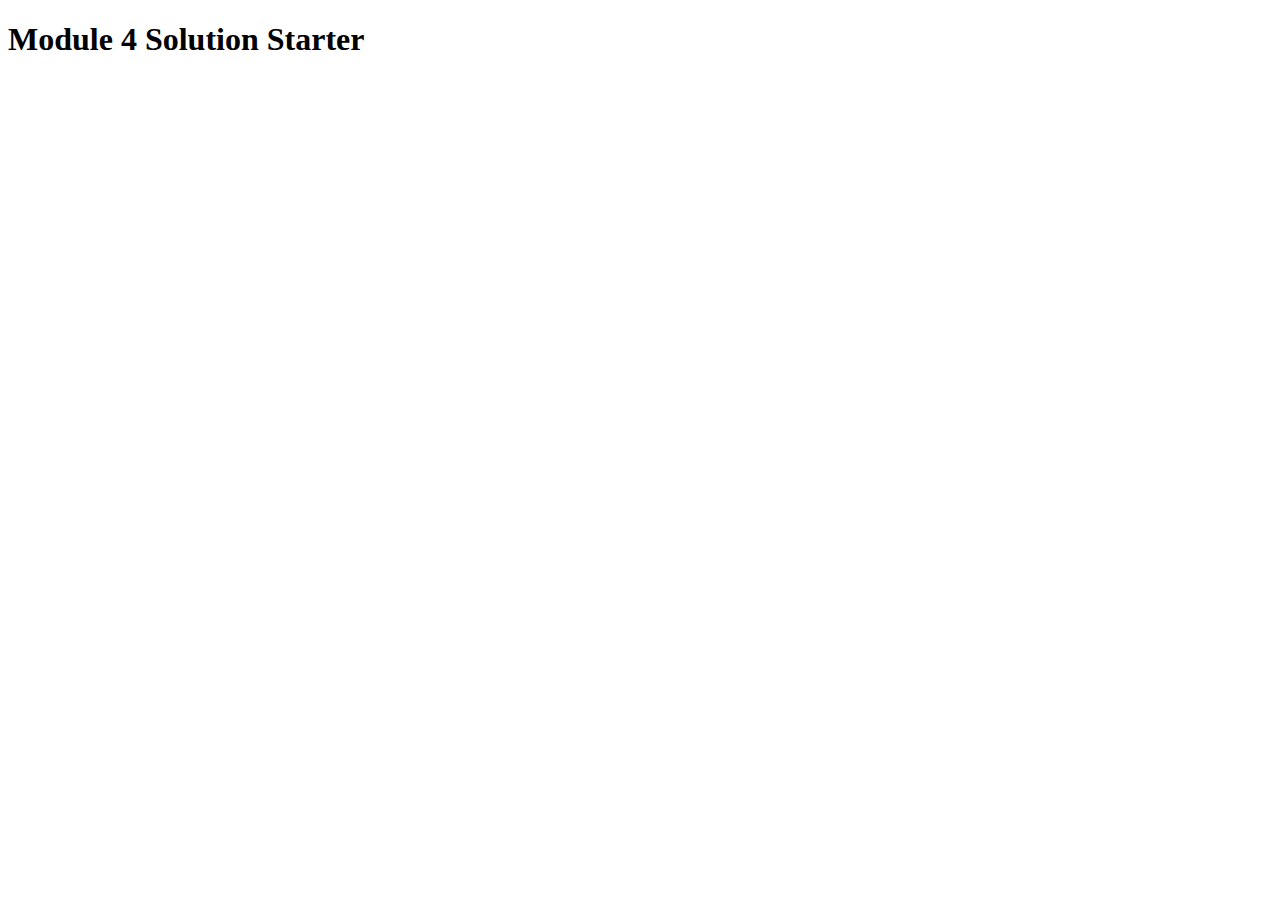
<file: module-4/index.html>
<!DOCTYPE html>
<html lang="en">
  <head>
    <meta charset="utf-8">
    <meta http-equiv="X-UA-Compatible" content="IE=edge">
    <meta name="viewport" content="width=device-width, initial-scale=1">
    <title>Module 4 Solution </title>
     <script src="SpeakHello.js"></script>
     <script src="SpeakGoodBye.js"></script>
  	 <script src="script.js"></script>
   </head>
<body>

<h1>Module 4 Solution Starter</h1>




  
 
  
</body>
</html>
</file>
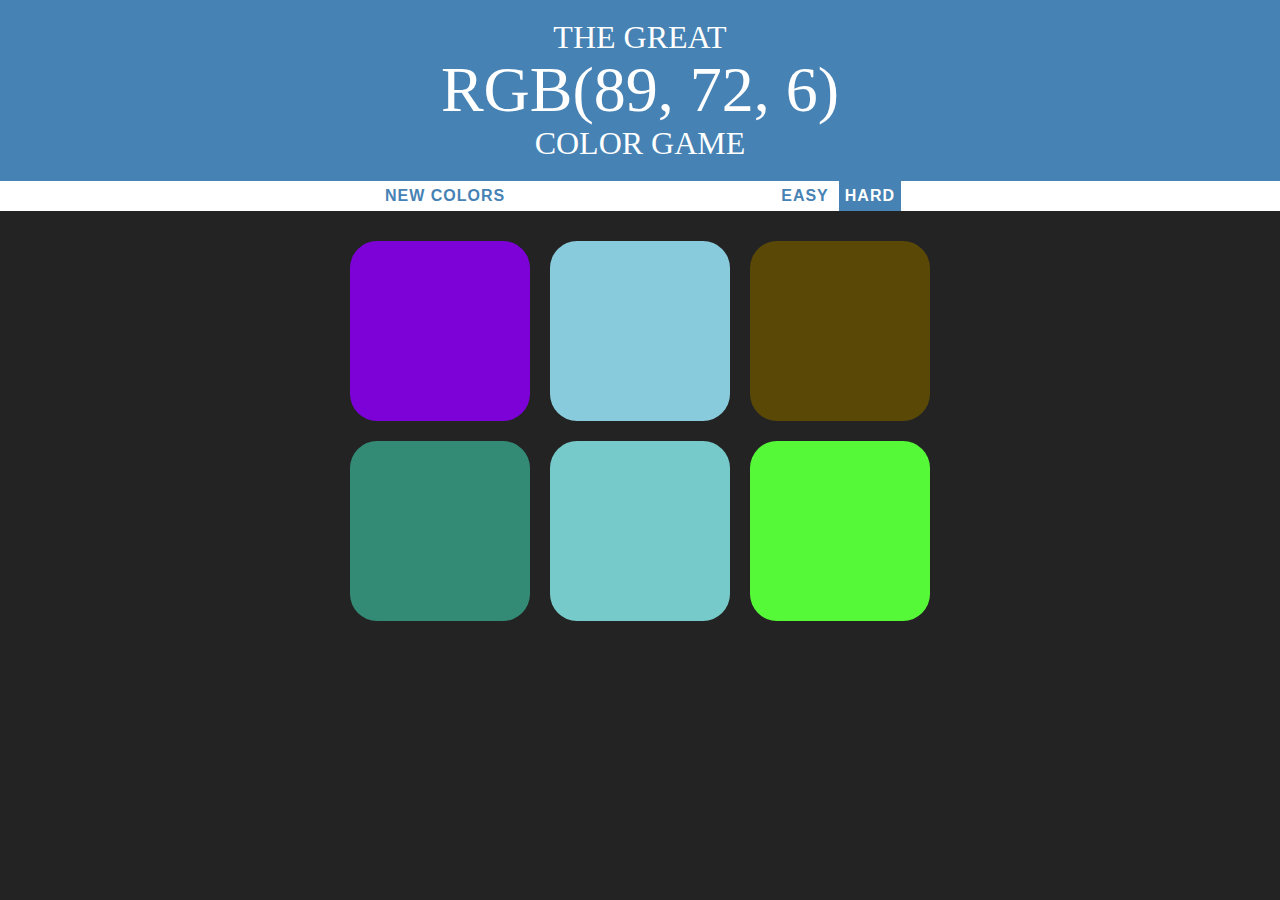
<file: site/colorGame.html>
<!DOCTYPE html>
<html>
<head>
	<title>Color Game</title>
	<link rel="stylesheet" type="text/css" href="colorGame.css">
</head>
<body>
<h1>
	The Great 
	<br>
	<span id="colorDisplay">RGB</span> 
	<br>
	Color Game
</h1>

<div id="stripe">
	<button id="reset">New Colors</button>
	<span id="message"></span>
	<button class="mode">Easy</button>
	<button class="mode selected">Hard</button>
</div>

	<div id="container">
		<div class="square"></div>
		<div class="square"></div>
		<div class="square"></div>
		<div class="square"></div>
		<div class="square"></div>
		<div class="square"></div>
	</div>

<script type="text/javascript" src="colorGame.js"></script>
</body>
</html>
</file>
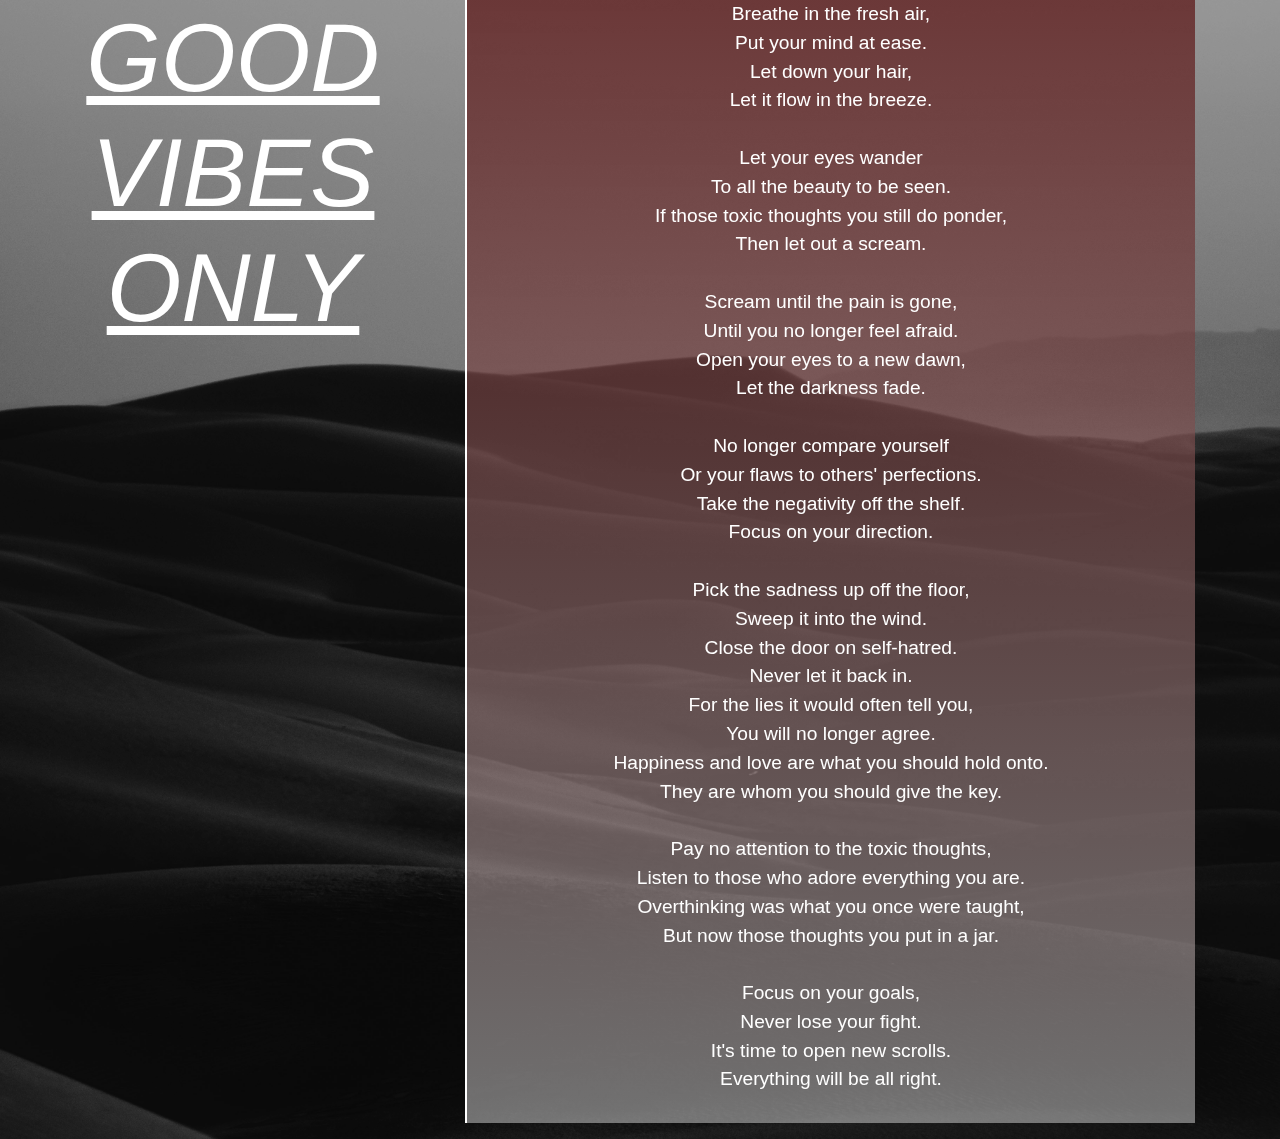
<file: site/k.html>
<!DOCTYPE html>
<html lang="en">
  <head>
    <meta charset="utf-8">
    <meta http-equiv="X-UA-Compatible" content="IE=edge">
    <meta name="viewport" content="width=device-width, initial-scale=1">
    <title></title>
    <link rel="stylesheet" href="css/bootstrap.min.css">
    <link rel="stylesheet" href="css/k.style.css">
    
  </head>


<body>
  
  <img src="darkdesert.jpg" alt="" class="bg">

  <div class="container">
  <div class="row">
     <div class="col-lg-4 col-sm-12 text-center col-md-12">
    <h1 class="heading display-1">
   GOOD
   VIBES
   ONLY
  </h1>
  </div>
  <div class="col-lg-8 col-sm-12 col-md-12">
      <p class="maipoem text-center">
      Breathe in the fresh air,<br>
Put your mind at ease.<br>
Let down your hair,<br>
Let it flow in the breeze.<br>
<br>
Let your eyes wander<br>
To all the beauty to be seen.<br>
If those toxic thoughts you still do ponder,<br>
Then let out a scream.<br>
<br>
Scream until the pain is gone,<br>
Until you no longer feel afraid.<br>
Open your eyes to a new dawn,<br>
Let the darkness fade.<br>
<br>
No longer compare yourself<br>
Or your flaws to others' perfections.<br>
Take the negativity off the shelf.<br>
Focus on your direction.<br>
<br>
Pick the sadness up off the floor,<br>
Sweep it into the wind.<br>
Close the door on self-hatred.<br>
Never let it back in.<br>

For the lies it would often tell you,<br>
You will no longer agree.<br>
Happiness and love are what you should hold onto.<br>
They are whom you should give the key.<br>
<br>
Pay no attention to the toxic thoughts,<br>
Listen to those who adore everything you are.<br>
Overthinking was what you once were taught,<br>
But now those thoughts you put in a jar.<br>
<br>
Focus on your goals,<br>
Never lose your fight.<br>
It's time to open new scrolls.<br>
Everything will be all right.<br>
<br>
</p>

  </div>
</div>



  </div>
  

  







  <!-- jQuery (Bootstrap JS plugins depend on it) -->
  <script src="jquery-3.5.1.min.js"></script>
  <script src="js/bootstrap.min.js"></script>
  <script>
    var Mai = prompt("are you kwya? if u are then include a yes or a yeah in ur reply");

if(Mai.indexOf("yes") === -1) {
  var mai = prompt("the i prolly sent the wrong link to you but do have fun, its just not very personalised if it aint Keya");
}

alert("What up Pumpkin");

var greeting1= prompt("how are you doing this lovely day?- include happy or sad in ur reply")
if( greeting1.indexOf("happy") !== -1){
  alert("obviously u have me as a friend so u gonna be good at all times\:)")
} else if(greeting1.indexOf("sad") !== -1){
  alert( "dont be, ur like such a jolly person all the time karma aint gonna be a bitch to yu. I rllywish u start feeling greatt reallyyy soon cause u deserve it and if u need someone to vent out to HMU")
}

var compliment=  alert( " Now im gonna compliment u a bit so donnt be blushing too much.");
   var compliment1= alert("so you Women , yes YOU u legit prettier than PRINCESS JASMINE and if someone says otherwise screw them. You have such pretty eyes eventho ur eyelashes are not as long as mine they're really pretty. Even when u dont have makup on ur so gorgeous and when i look at you withouht make-up it feels like im looking at the 2010 keya cause u litreally look the same and u were extremly pretty back then too  ")
   var iseeu= alert("told ya not to blush");
 var hair= alert("your hair just mindboggling like how is it so noice??, i'd still argue that the're longer now than before but imma admit defeat real quick\;")
    alert("hope i made ur day, and iima keep this here so u can open it later\:p");
    alert("i know how out of context the background is, hope u didnt get sacred");


  </script>
</body>
</html>
</file>
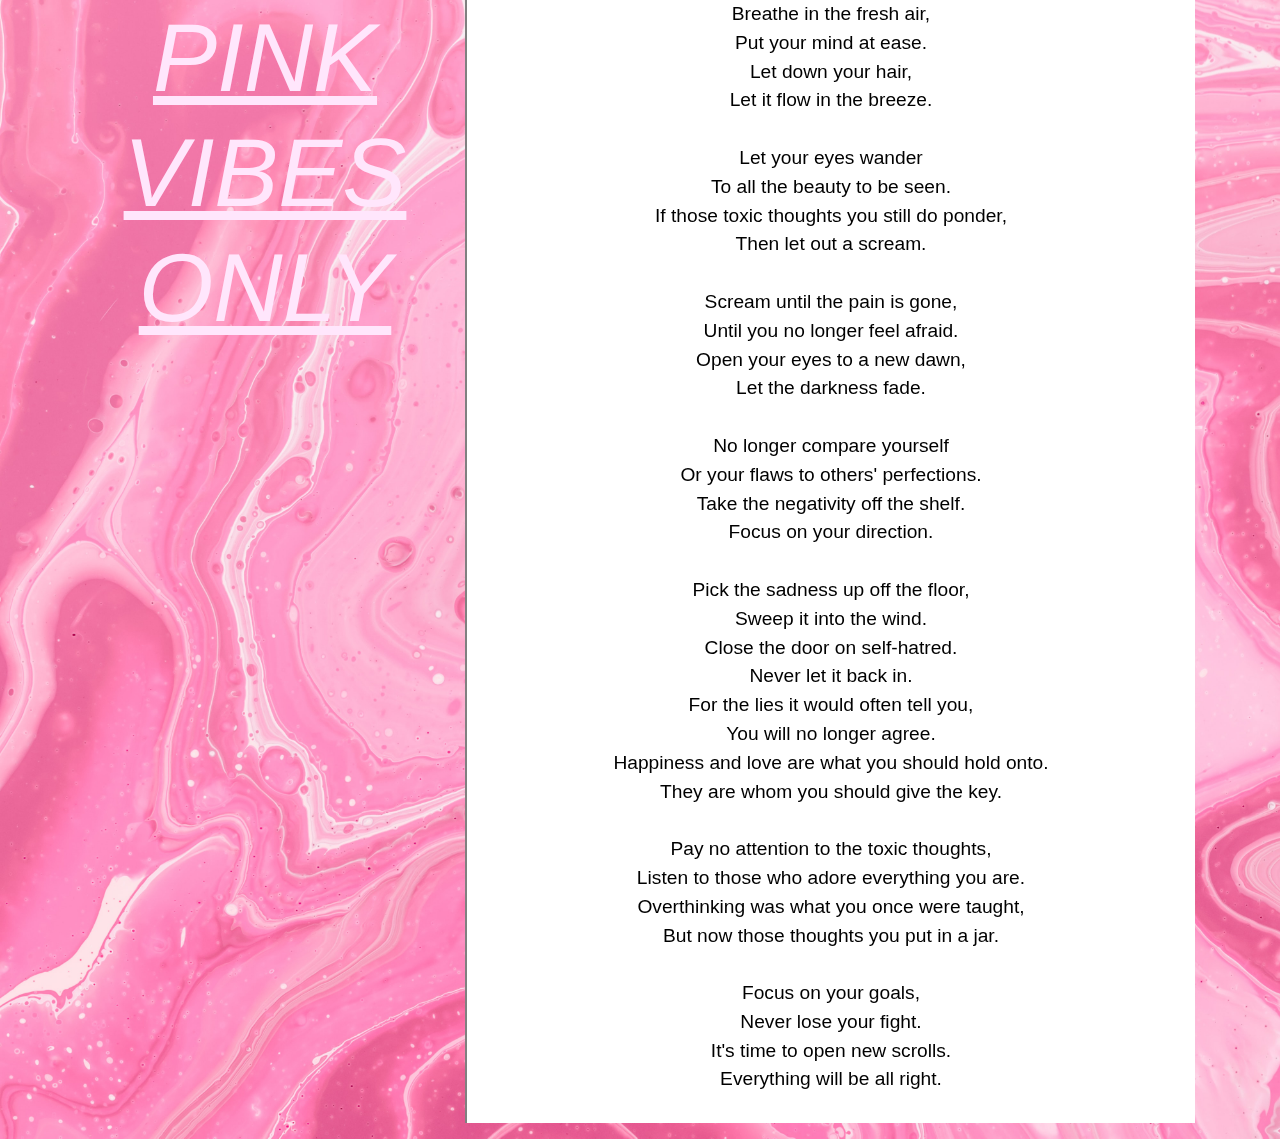
<file: site/mai.html>
<!DOCTYPE html>
<html lang="en">
  <head>
    <meta charset="utf-8">
    <meta http-equiv="X-UA-Compatible" content="IE=edge">
    <meta name="viewport" content="width=device-width, initial-scale=1">
    <title></title>
    <link rel="stylesheet" href="css/bootstrap.min.css">
    <link rel="stylesheet" href="css/mai.style.css">
	<body>
		
	 <img src="pinktexture.jpg" alt="" class="bg "id="kulmai">


<div class="container">
  <div class="row">
     <div class="col-lg-4 col-sm-12 text-center col-md-12">
    <h1 class="heading display-1">
    PINK 
    VIBES
    ONLY
  </h1>
  </div>
  <div class="col-lg-8 col-sm-12 col-md-12">
      <p class="maipoem text-center">
      Breathe in the fresh air,<br>
Put your mind at ease.<br>
Let down your hair,<br>
Let it flow in the breeze.<br>
<br>
Let your eyes wander<br>
To all the beauty to be seen.<br>
If those toxic thoughts you still do ponder,<br>
Then let out a scream.<br>
<br>
Scream until the pain is gone,<br>
Until you no longer feel afraid.<br>
Open your eyes to a new dawn,<br>
Let the darkness fade.<br>
<br>
No longer compare yourself<br>
Or your flaws to others' perfections.<br>
Take the negativity off the shelf.<br>
Focus on your direction.<br>
<br>
Pick the sadness up off the floor,<br>
Sweep it into the wind.<br>
Close the door on self-hatred.<br>
Never let it back in.<br>

For the lies it would often tell you,<br>
You will no longer agree.<br>
Happiness and love are what you should hold onto.<br>
They are whom you should give the key.<br>
<br>
Pay no attention to the toxic thoughts,<br>
Listen to those who adore everything you are.<br>
Overthinking was what you once were taught,<br>
But now those thoughts you put in a jar.<br>
<br>
Focus on your goals,<br>
Never lose your fight.<br>
It's time to open new scrolls.<br>
Everything will be all right.<br>
<br>
</p>

  </div>
</div>



  </div>
  
	  
	
	
	






  <!-- jQuery (Bootstrap JS plugins depend on it) -->
  <script src="jquery-3.5.1.min.js"></script>
  <script src="js/bootstrap.min.js"></script>
  <script >
  	
    var Mai = prompt("are you Maithili ? if u are then include a yes or a yeah in ur reply");

if(Mai.indexOf("yes") === -1) {
  var mai = prompt("the i prolly sent the wrong link to you but do have fun, its just not very personalised if it aint maithili");
}

alert("What up mai mai ");

var greeting1= prompt("how are you doing this lovely day?- include happy or sad in ur reply")
if( greeting1.indexOf("happy") !== -1){
  alert("obviously u have me as a friend so u gonna be good at all times\:)")
} else if(greeting1.indexOf("sad") !== -1){
  alert( "dont be, ur like such a jolly person all the time karma aint gonna be a bitch to yu. I rllywish u start feeling greatt reallyyy soon cause u deserve it and if u need someone to vent out to HMU")
}

var compliment=  alert( " Now im gonna compliment u a bit so donnt be blushing too much.");
   var compliment1= alert("so you Women , yes YOU u legit prettier than PRINCESS JASMINE and if someone says otherwise screw them. You have such pretty eyes eventho ur eyelashes are not as long as mine they're really pretty. You look so cute with and withough ur glasses\(even if u dont agree) ")
   var iseeu= alert("told ya not to blush");
 var hair= alert("your hair just mindboggling like how is it so noice?? ")
    alert("hope i made ur day, and iima keep this here so u can open it later\:p");
    alert("i know how out of context the background is, hope u didnt get sacred");


  
  </script>
</body>
</html>
</file>
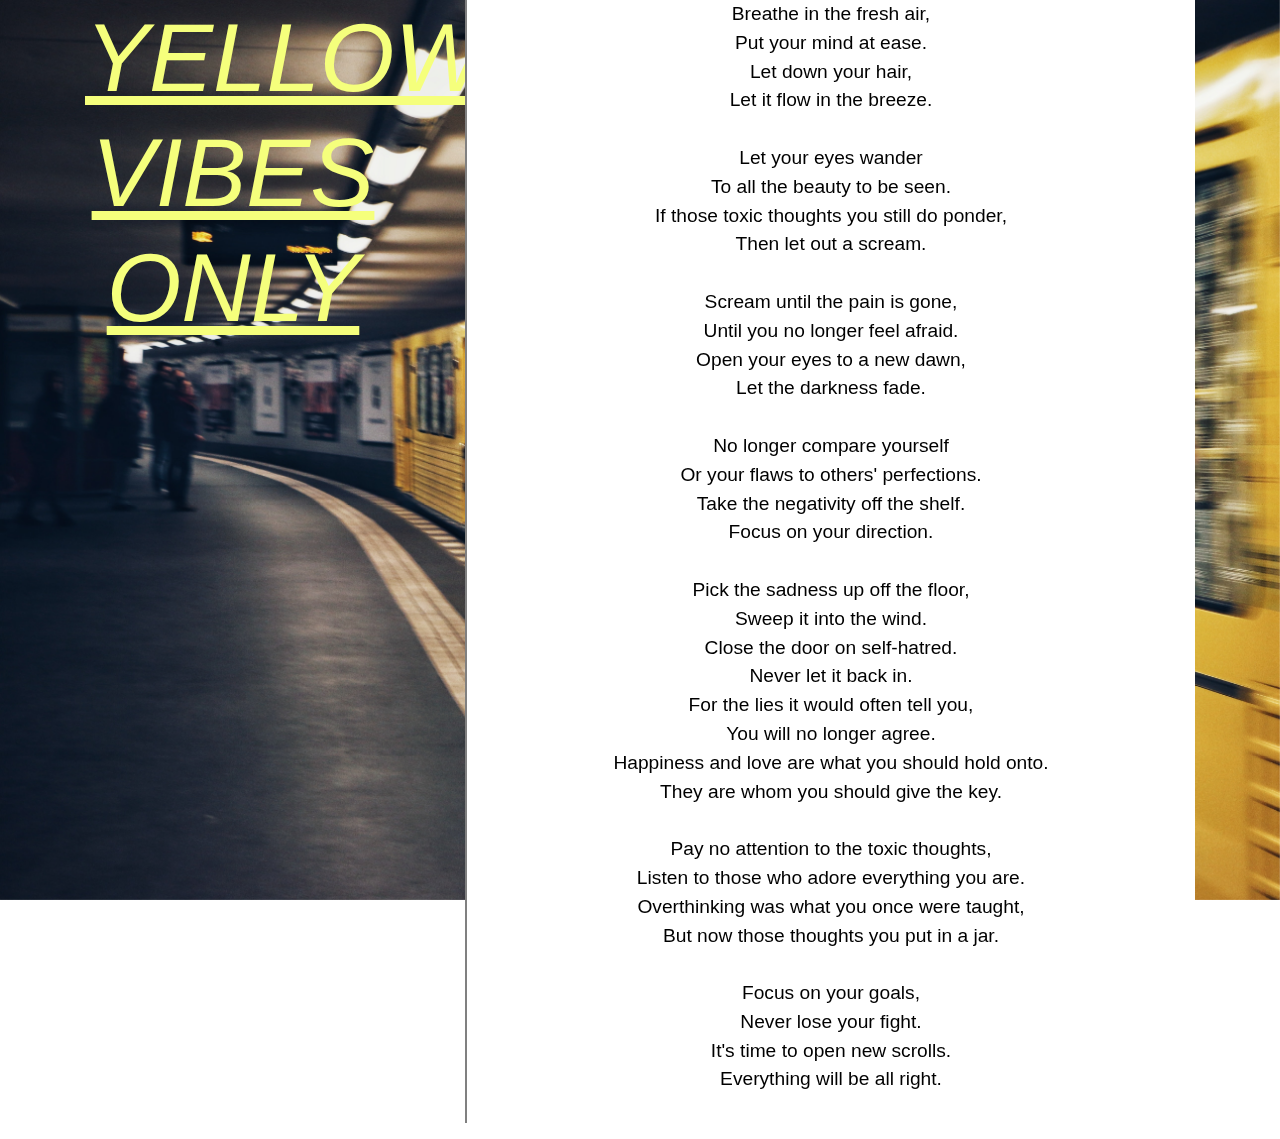
<file: site/Muga.html>
<!DOCTYPE html>
<html lang="en">
  <head>
    <meta charset="utf-8">
    <meta http-equiv="X-UA-Compatible" content="IE=edge">
    <meta name="viewport" content="width=device-width, initial-scale=1">
    <title></title>
    <link rel="stylesheet" href="css/bootstrap.min.css">
    <link rel="stylesheet" href="css/muga.style.css">
  </head>



<body>
  <img src="yellowsub.jpg" alt="" class="bg "id="">


<div class="container">
  <div class="row">
     <div class="col-lg-4 col-sm-12 text-center col-md-12">
    <h1 class="heading display-1">
    YELLOW
    VIBES
    ONLY
  </h1>
  </div>
  <div class="col-lg-8 col-sm-12 col-md-12">
      <p class="maipoem text-center">
      Breathe in the fresh air,<br>
Put your mind at ease.<br>
Let down your hair,<br>
Let it flow in the breeze.<br>
<br>
Let your eyes wander<br>
To all the beauty to be seen.<br>
If those toxic thoughts you still do ponder,<br>
Then let out a scream.<br>
<br>
Scream until the pain is gone,<br>
Until you no longer feel afraid.<br>
Open your eyes to a new dawn,<br>
Let the darkness fade.<br>
<br>
No longer compare yourself<br>
Or your flaws to others' perfections.<br>
Take the negativity off the shelf.<br>
Focus on your direction.<br>
<br>
Pick the sadness up off the floor,<br>
Sweep it into the wind.<br>
Close the door on self-hatred.<br>
Never let it back in.<br>

For the lies it would often tell you,<br>
You will no longer agree.<br>
Happiness and love are what you should hold onto.<br>
They are whom you should give the key.<br>
<br>
Pay no attention to the toxic thoughts,<br>
Listen to those who adore everything you are.<br>
Overthinking was what you once were taught,<br>
But now those thoughts you put in a jar.<br>
<br>
Focus on your goals,<br>
Never lose your fight.<br>
It's time to open new scrolls.<br>
Everything will be all right.<br>
<br>
</p>

  </div>
</div>



  </div>
  
  







  <!-- jQuery (Bootstrap JS plugins depend on it) -->
  <script src="jquery-3.5.1.min.js"></script>
  <script src="js/bootstrap.min.js"></script>
  <script>
    var Mai = prompt("are you Mugdha ? if u are then include a yes or a yeah in ur reply");

if(Mai.indexOf("yes") === -1) {
  var mai = prompt("the i prolly sent the wrong link to you but do have fun, its just not very personalised if it aint mMugdha");
}

alert("What up Mugaaaaa! ");

var greeting1= prompt("how are you doing this lovely day?- include happy or sad in ur reply")
if( greeting1.indexOf("happy") !== -1){
  alert("obviously u have me as a friend so u gonna be good at all times\:)")
} else if(greeting1.indexOf("sad") !== -1){
  alert( "dont be, ur like such a jolly person all the time karma aint gonna be a bitch to yu. I rllywish u start feeling greatt reallyyy soon cause u deserve it and if u need someone to vent out to HMU")
}

var compliment=  alert( " Now im gonna compliment u a bit so donnt be blushing too much.");
   var compliment1= alert("so you Women , yes YOU u legit prettier than PRINCESS JASMINE and if someone says otherwise screw them. You have such pretty eyes eventho ur eyelashes are not as long as mine they're really pretty. You look so cute with and withough ur glasses\(even if u dont agree) ")
   var iseeu= alert("told ya not to blush");
 var hair= alert("your hair just mindboggling like how is it so noice?? ")
    alert("hope i made ur day, and iima keep this here so u can open it later\:p");
    alert("cherish your days even if i cant be a part of them yet. And also bookmark this link or page cause i'll randomly come out and update it some day . Keep living ur life to the fullest ")


  </script>
</body>
</html>
</file>
<file: site/colorGame.css>
body {
	background-color: #232323;
	margin: 0;
	font-family: "Montserrat", "Avenir";
}

.square {
	width: 30%;
	background: purple;
	padding-bottom: 30%;
	float: left;
	margin: 1.66%;
	border-radius: 15%;
	transition: background 0.6s;
	-webkit-transition: background 0.6s;
	-moz-transition: background 0.6s;
}

#container {
	margin: 20px auto;
	max-width: 600px;
}

h1 {
	text-align: center;
	line-height: 1.1;
	font-weight: normal;
	color: white;
	background: steelblue;
	margin: 0;
	text-transform: uppercase;
	padding: 20px 0;
}

#colorDisplay {
	font-size: 200%;
}

#message {
	display: inline-block;
	width: 20%;
}

#stripe {
	background: white;
	height: 30px;
	text-align: center;
	color: black;
}

.selected {
	color: white;
	background: steelblue;
}

button {
	border: none;
	background: none;
	text-transform: uppercase;
	height: 100%;
	font-weight: 700;
	color: steelblue;
	letter-spacing: 1px;
	font-size: inherit;
	transition: all 0.3s;
	-webkit-transition: all 0.3s;
	-moz-transition: all 0.3s;
	outline: none;
}

button:hover {
	color: white;
	background: steelblue;
}
</file>
<file: site/css/k.style.css>
img.bg {
  /* Set rules to fill background */
  min-height: 100%;
  min-width: 1024px;
  
  /* Set up proportionate scaling */
  width: 100%;
  height: auto;
  
  /* Set up positioning */
  position: fixed;
  top: 0;
  left: 0;

  z-index: -1;
  filter:brightness(75%);

}

@media screen and (max-width: 1024px) { /* Specific to this particular image */
  img.bg {
    left: 50%;
    margin-left: -512px;   /* 50% */
  }
}

  

.maipoem{
  
  margin-left: 2rem;
  background-image: linear-gradient(rgba(89,16,16,0.7), rgba(216,216,216,0.5));
  color:white;
  text-align: center;
  font-weight: lighter;
  font-size: 1.2rem;
  margin-top: 0;
  margin-left: 0;
}

.heading{
  display: inline-block;
  width: 40vh;
  text-decoration: underline;
  padding-right: 4rem;

  color:white;
  font-style: italic;

}

@media (max-width:992px) { 

.heading{
  height: 100vh;
  padding-top: 5rem;
}

.maipoem{
  border-top:solid white 2px;
 
}
}

@media (min-width:992px){
  .maipoem{
    border-left:solid white 2px;
    
  }
}
</file>
<file: site/css/mai.style.css>
img#kulmai.bg {
  /* Set rules to fill background */
  min-height: 100%;
  min-width: 1024px;
  
  /* Set up proportionate scaling */
  width: 100%;
  height: auto;
  
  /* Set up positioning */
  position: fixed;
  top: 0;
  left: 0;

  z-index: -1;
  

}

@media screen and (max-width: 1024px) { /* Specific to this particular image */
  img#kulmai.bg {
    left: 50%;
    margin-left: -512px;   /* 50% */
    z-index: -1;
  }
}

.maipoem{
  
  margin-left: 2rem;
  background-color: white;
  color:black;
  text-align: center;
  font-weight: lighter;
  font-size: 1.2rem;
  margin-top: 0;
  margin-left: 0;
}

.heading{
  display: inline-block;
  width: 40vh;
  text-decoration: underline;
  
  color:#FFE6FC;
  font-style: italic;

}

@media (max-width:992px) { 

.heading{
  height: 100vh;
  padding-top: 5rem;
}

.maipoem{
  border-top: solid grey 2px;
}
}

@media (min-width:992px){
  .maipoem{
    border-left:solid grey 2px;;
  }
}
</file>
<file: site/css/muga.style.css>
img.bg {
  /* Set rules to fill background */
  min-height: 100%;
  min-width: 1024px;
  
  /* Set up proportionate scaling */
  width: 100%;
  height: auto;
  
  /* Set up positioning */
  position: fixed;
  top: 0;
  left: 0;

  z-index: -1;
  

}

@media screen and (max-width: 1024px) { /* Specific to this particular image */
  img#kulmai.bg {
    left: 50%;
    margin-left: -512px;   /* 50% */
    z-index: -1;
  }
}

.maipoem{
  
  margin-left: 2rem;
  background-color: white;
  color:black;
  text-align: center;
  font-weight: lighter;
  font-size: 1.2rem;
  margin-top: 0;
  margin-left: 0;
}

.heading{
  display: inline-block;
  width: 40vh;
  text-decoration: underline;
  padding-right: 4rem;
  
  color:#F5FF7C;
  font-style: italic;

}

@media (max-width:992px) { 

.heading{
  height: 100vh;
  padding-top: 5rem;
}

.maipoem{
  border-top: solid grey 2px;
}
}

@media (min-width:992px){
  .maipoem{
    border-left:solid grey 2px;;
  }
}
</file>
